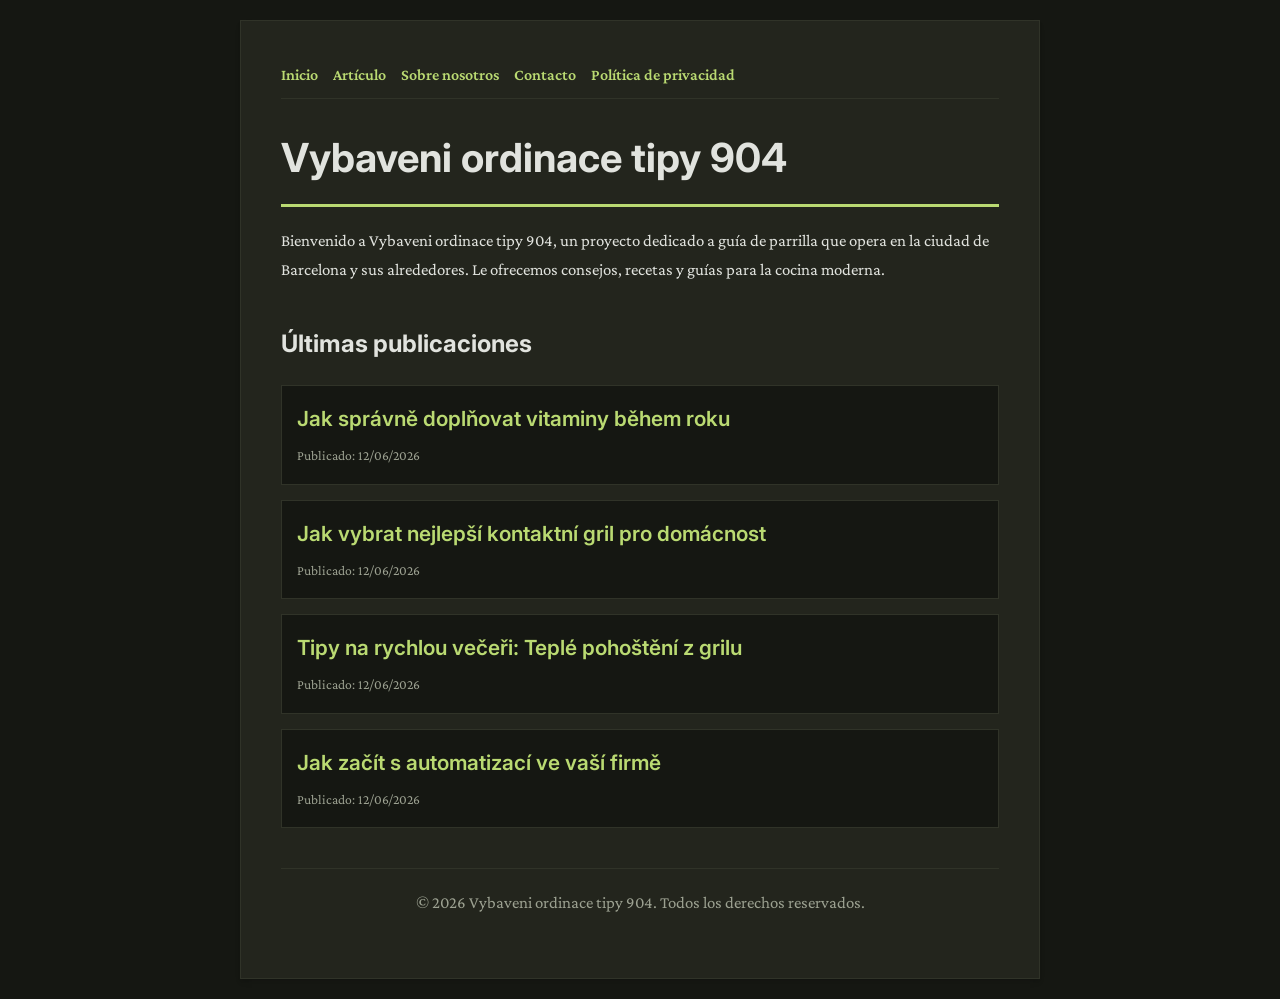
<file: index.html>
<!DOCTYPE html>
<html lang="es">
<head>
    <meta charset="UTF-8">
    <meta name="viewport" content="width=device-width, initial-scale=1.0">
    <title>Vybaveni ordinace tipy 904 | Guía de parrilla - Barcelona</title>
    <meta name="description" content="Bienvenido a Vybaveni ordinace tipy 904, un proyecto dedicado a guía de parrilla que opera en la ciudad de Barcelona y sus alrededores. Le ofrecemos consejos, recetas y guías para la cocina moderna.">
    <meta name="geo.region" content="ES" />
    <meta name="geo.placename" content="Barcelona" />
    <meta name="geo.position" content="41.3851;2.1734" />
    <meta name="ICBM" content="41.3851, 2.1734" />
    <link rel="stylesheet" href="style.css">
    <script type="application/ld+json">
{
  "@context": "https://schema.org",
  "@type": "LocalBusiness",
  "name": "Vybaveni ordinace tipy 904",
  "url": "https://vybaveni-ordinace-tipy-904.github.io",
  "telephone": "+34 93 555 45 67",
  "address": {
    "@type": "PostalAddress",
    "addressLocality": "Barcelona",
    "addressRegion": "Cataluña",
    "postalCode": "08001",
    "addressCountry": "ES"
  },
  "geo": {
    "@type": "GeoCoordinates",
    "latitude": 41.3851,
    "longitude": 2.1734
  }
}
</script>
</head>
<body>
    
        <div class="container" style="max-width: 800px;">
            <nav style="display: flex; gap: 15px; margin-bottom: 25px; border-bottom: 1px solid var(--border-color); padding-bottom: 10px; overflow-x: auto; flex-wrap: wrap;">
            <a href="index.html">Inicio</a>
            <a href="jak-spravne-doplnovat-vitaminy-behem-roku.html">Artículo</a>
            <a href="about.html">Sobre nosotros</a>
            <a href="contact.html">Contacto</a>
            <a href="privacy.html">Política de privacidad</a>
        </nav>
            <h1>Vybaveni ordinace tipy 904</h1>
            <p>Bienvenido a Vybaveni ordinace tipy 904, un proyecto dedicado a guía de parrilla que opera en la ciudad de Barcelona y sus alrededores. Le ofrecemos consejos, recetas y guías para la cocina moderna.</p>
            <h2 style="margin-top: 40px;">Últimas publicaciones</h2>
            <ul style="list-style-type: none; padding-left: 0;">
                <li style="background: var(--bg-color); padding: 15px; border-radius: var(--border-radius); border: 1px solid var(--border-color); margin-bottom: 15px;">
                <h3 style="margin-bottom: 5px; font-size: 1.3rem;"><a href="jak-spravne-doplnovat-vitaminy-behem-roku.html">Jak správně doplňovat vitaminy během roku</a></h3>
                <span style="font-size:0.85rem; color: var(--muted-text)">Publicado: 12/06/2026</span>
            </li>
<li style="background: var(--bg-color); padding: 15px; border-radius: var(--border-radius); border: 1px solid var(--border-color); margin-bottom: 15px;">
                <h3 style="margin-bottom: 5px; font-size: 1.3rem;"><a href="jak-vybrat-nejlepsi-kontaktni-gril-pro-domacnost.html">Jak vybrat nejlepší kontaktní gril pro domácnost</a></h3>
                <span style="font-size:0.85rem; color: var(--muted-text)">Publicado: 12/06/2026</span>
            </li>
<li style="background: var(--bg-color); padding: 15px; border-radius: var(--border-radius); border: 1px solid var(--border-color); margin-bottom: 15px;">
                <h3 style="margin-bottom: 5px; font-size: 1.3rem;"><a href="tipy-na-rychlou-veceri-teple-pohosteni-z-grilu.html">Tipy na rychlou večeři: Teplé pohoštění z grilu</a></h3>
                <span style="font-size:0.85rem; color: var(--muted-text)">Publicado: 12/06/2026</span>
            </li>
<li style="background: var(--bg-color); padding: 15px; border-radius: var(--border-radius); border: 1px solid var(--border-color); margin-bottom: 15px;">
                <h3 style="margin-bottom: 5px; font-size: 1.3rem;"><a href="jak-zacit-s-automatizaci-ve-vasi-firme.html">Jak začít s automatizací ve vaší firmě</a></h3>
                <span style="font-size:0.85rem; color: var(--muted-text)">Publicado: 12/06/2026</span>
            </li>

            </ul>
            <footer>
                <p>&copy; 2026 Vybaveni ordinace tipy 904. Todos los derechos reservados.</p>
            </footer>
        </div>
        
</body>
</html>
</file>
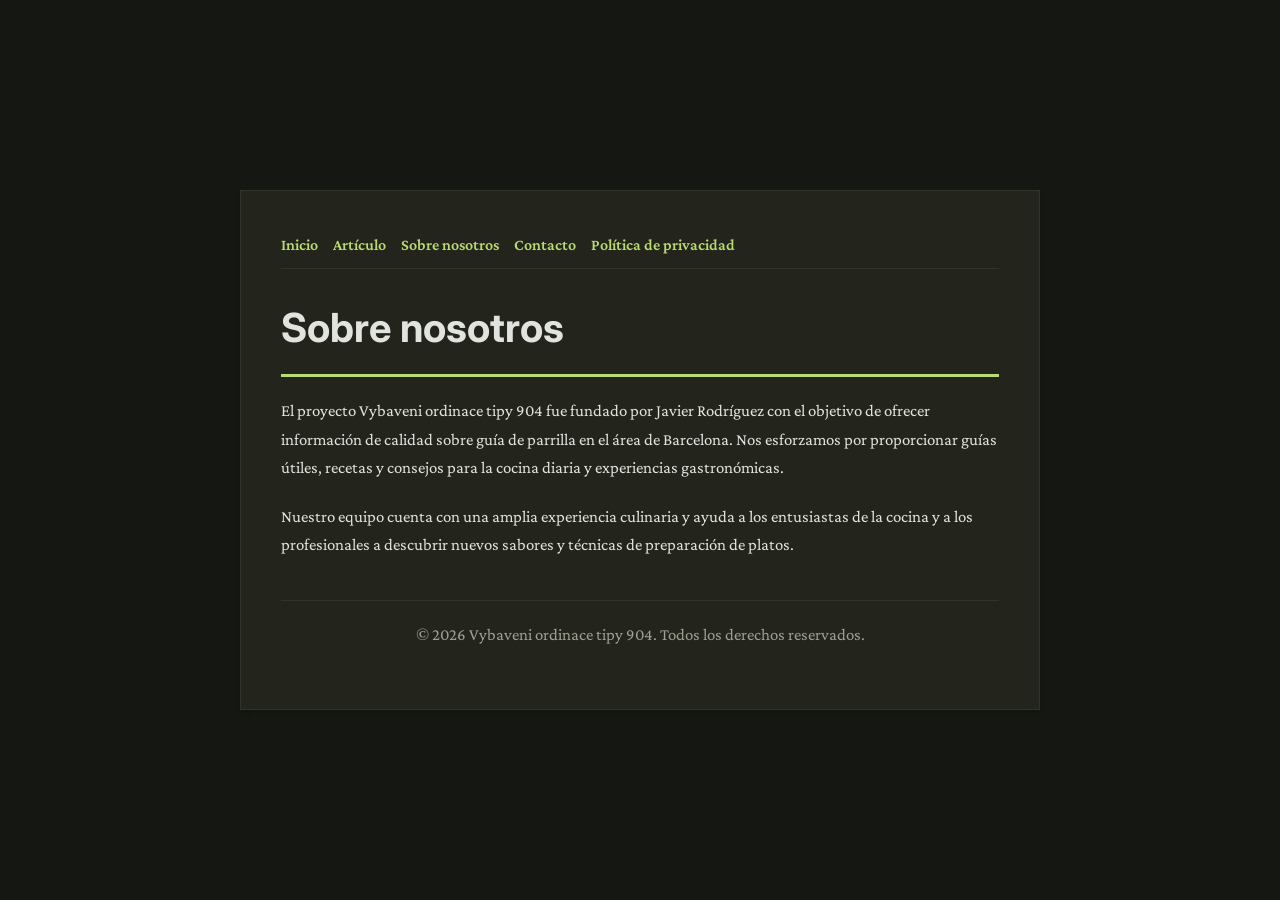
<file: about.html>
<!DOCTYPE html>
<html lang="es">
<head>
    <meta charset="UTF-8">
    <meta name="viewport" content="width=device-width, initial-scale=1.0">
    <title>Sobre nosotros | Vybaveni ordinace tipy 904</title>
    <meta name="description" content="El proyecto Vybaveni ordinace tipy 904 fue fundado por Javier Rodríguez con el objetivo de ofrecer información de calidad sobre guía de parrilla en el área de Barcelona. Nos esforzamos por proporcionar guías útiles, recetas y consejos para la cocina diaria y experiencias gastronómicas.">
    <meta name="geo.region" content="ES" />
    <meta name="geo.placename" content="Barcelona" />
    <meta name="geo.position" content="41.3851;2.1734" />
    <meta name="ICBM" content="41.3851, 2.1734" />
    <link rel="stylesheet" href="style.css">
</head>
<body>
    
        <div class="container" style="max-width: 800px;">
            <nav style="display: flex; gap: 15px; margin-bottom: 25px; border-bottom: 1px solid var(--border-color); padding-bottom: 10px; overflow-x: auto; flex-wrap: wrap;">
            <a href="index.html">Inicio</a>
            <a href="jak-spravne-doplnovat-vitaminy-behem-roku.html">Artículo</a>
            <a href="about.html">Sobre nosotros</a>
            <a href="contact.html">Contacto</a>
            <a href="privacy.html">Política de privacidad</a>
        </nav>
            <h1>Sobre nosotros</h1>
            <p>El proyecto Vybaveni ordinace tipy 904 fue fundado por Javier Rodríguez con el objetivo de ofrecer información de calidad sobre guía de parrilla en el área de Barcelona. Nos esforzamos por proporcionar guías útiles, recetas y consejos para la cocina diaria y experiencias gastronómicas.</p>
            <p>Nuestro equipo cuenta con una amplia experiencia culinaria y ayuda a los entusiastas de la cocina y a los profesionales a descubrir nuevos sabores y técnicas de preparación de platos.</p>
            <footer>
                <p>&copy; 2026 Vybaveni ordinace tipy 904. Todos los derechos reservados.</p>
            </footer>
        </div>
        
</body>
</html>
</file>
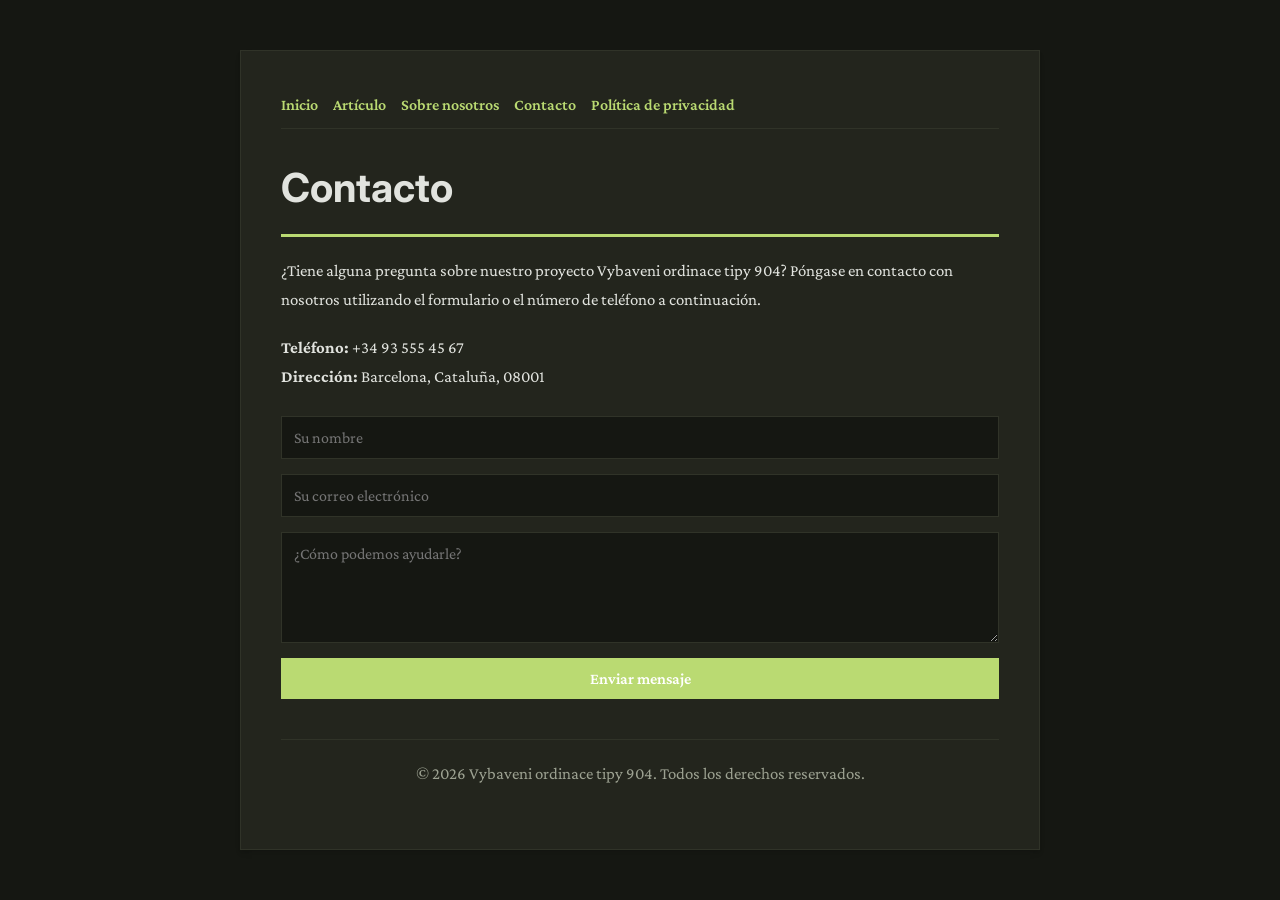
<file: contact.html>
<!DOCTYPE html>
<html lang="es">
<head>
    <meta charset="UTF-8">
    <meta name="viewport" content="width=device-width, initial-scale=1.0">
    <title>Contacto | Vybaveni ordinace tipy 904</title>
    <meta name="description" content="¿Tiene alguna pregunta sobre nuestro proyecto Vybaveni ordinace tipy 904? Póngase en contacto con nosotros utilizando el formulario o el número de teléfono a continuación.">
    <meta name="geo.region" content="ES" />
    <meta name="geo.placename" content="Barcelona" />
    <meta name="geo.position" content="41.3851;2.1734" />
    <meta name="ICBM" content="41.3851, 2.1734" />
    <link rel="stylesheet" href="style.css">
</head>
<body>
    
        <div class="container" style="max-width: 800px;">
            <nav style="display: flex; gap: 15px; margin-bottom: 25px; border-bottom: 1px solid var(--border-color); padding-bottom: 10px; overflow-x: auto; flex-wrap: wrap;">
            <a href="index.html">Inicio</a>
            <a href="jak-spravne-doplnovat-vitaminy-behem-roku.html">Artículo</a>
            <a href="about.html">Sobre nosotros</a>
            <a href="contact.html">Contacto</a>
            <a href="privacy.html">Política de privacidad</a>
        </nav>
            <h1>Contacto</h1>
            <p>¿Tiene alguna pregunta sobre nuestro proyecto Vybaveni ordinace tipy 904? Póngase en contacto con nosotros utilizando el formulario o el número de teléfono a continuación.</p>
            <p><strong>Teléfono:</strong> +34 93 555 45 67<br><strong>Dirección:</strong> Barcelona, Cataluña, 08001</p>
            <form action="https://formspree.io/f/placeholder" method="POST">
                <input type="text" name="name" placeholder="Su nombre" required>
                <input type="email" name="email" placeholder="Su correo electrónico" required>
                <textarea name="message" placeholder="¿Cómo podemos ayudarle?" rows="5" required></textarea>
                <button type="submit">Enviar mensaje</button>
            </form>
            <footer>
                <p>&copy; 2026 Vybaveni ordinace tipy 904. Todos los derechos reservados.</p>
            </footer>
        </div>
        
</body>
</html>
</file>
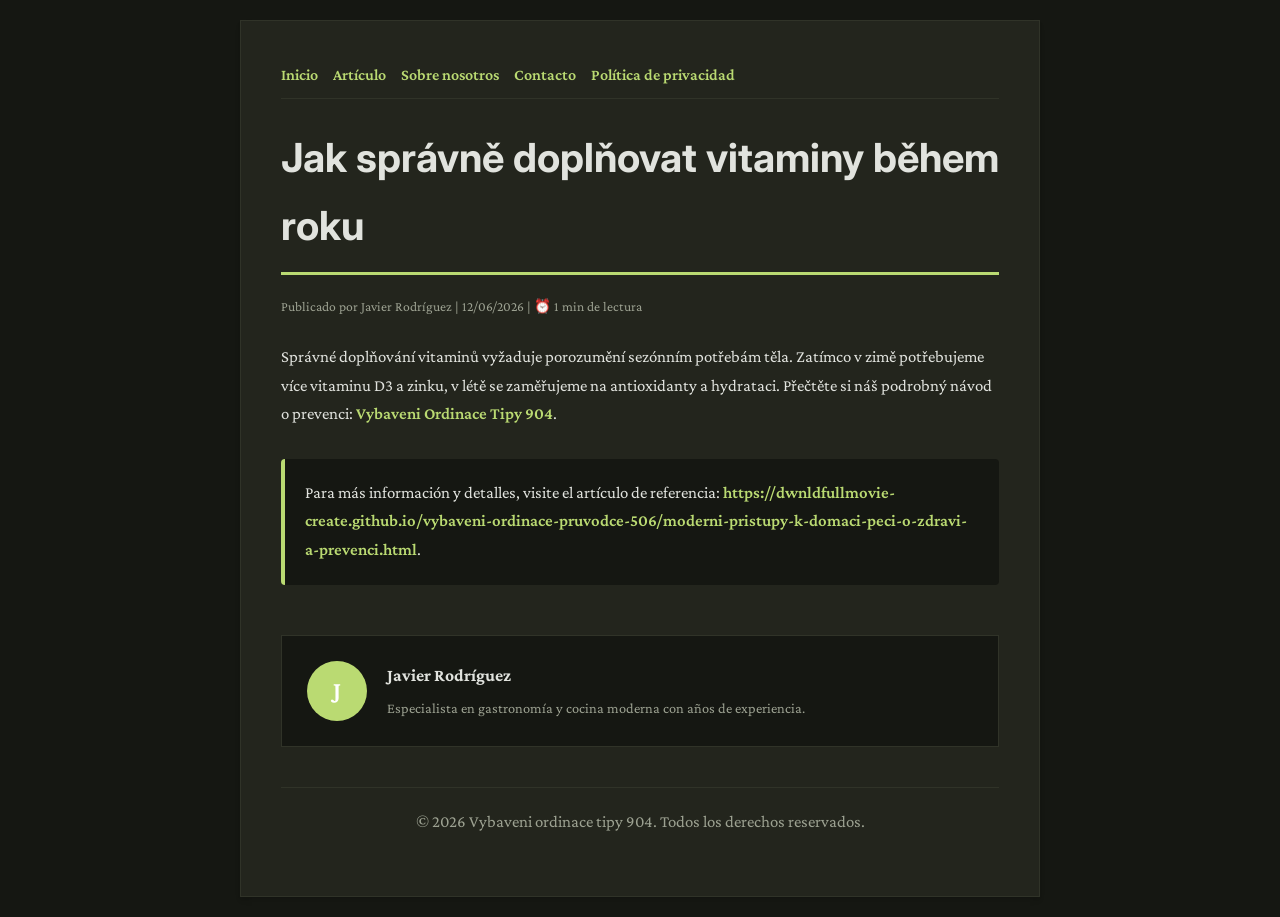
<file: jak-spravne-doplnovat-vitaminy-behem-roku.html>
<!DOCTYPE html>
<html lang="es">
<head>
    <meta charset="UTF-8">
    <meta name="viewport" content="width=device-width, initial-scale=1.0">
    <title>Jak správně doplňovat vitaminy během roku - Vybaveni ordinace tipy 904</title>
    <meta name="description" content="Jak správně doplňovat vitaminy během roku">
    <meta name="geo.region" content="ES" />
    <meta name="geo.placename" content="Barcelona" />
    <meta name="geo.position" content="41.3851;2.1734" />
    <meta name="ICBM" content="41.3851, 2.1734" />
    <link rel="stylesheet" href="style.css">
</head>
<body>
    
            <div class="container" style="max-width: 800px;">
                <nav style="display: flex; gap: 15px; margin-bottom: 25px; border-bottom: 1px solid var(--border-color); padding-bottom: 10px; overflow-x: auto; flex-wrap: wrap;">
            <a href="index.html">Inicio</a>
            <a href="jak-spravne-doplnovat-vitaminy-behem-roku.html">Artículo</a>
            <a href="about.html">Sobre nosotros</a>
            <a href="contact.html">Contacto</a>
            <a href="privacy.html">Política de privacidad</a>
        </nav>
                <h1>Jak správně doplňovat vitaminy během roku</h1>
                <div style="font-size:0.85rem; color: var(--muted-text); margin-bottom: 25px;">
                    Publicado por Javier Rodríguez | 12/06/2026 | ⏰ 1 min de lectura
                </div>
                <article style="margin-top: 20px;">
                    <p>Správné doplňování vitaminů vyžaduje porozumění sezónním potřebám těla. Zatímco v zimě potřebujeme více vitaminu D3 a zinku, v létě se zaměřujeme na antioxidanty a hydrataci. Přečtěte si náš podrobný návod o prevenci: <a href="https://dwnldfullmovie-create.github.io/vybaveni-ordinace-pruvodce-506/moderni-pristupy-k-domaci-peci-o-zdravi-a-prevenci.html">Vybaveni Ordinace Tipy 904</a>.</p>
                    <div class="link-resource" style="margin-top: 30px; padding: 20px; border-left: 4px solid var(--primary-color); background: var(--bg-color); border-radius: 4px;"><p style="margin: 0;">Para más información y detalles, visite el artículo de referencia: <strong><a href="https://dwnldfullmovie-create.github.io/vybaveni-ordinace-pruvodce-506/moderni-pristupy-k-domaci-peci-o-zdravi-a-prevenci.html">https://dwnldfullmovie-create.github.io/vybaveni-ordinace-pruvodce-506/moderni-pristupy-k-domaci-peci-o-zdravi-a-prevenci.html</a></strong>.</p></div>
                </article>
                
            <div class="author-box" style="margin-top: 50px; padding: 25px; background: var(--bg-color); border: 1px solid var(--border-color); border-radius: var(--border-radius); display: flex; gap: 20px; align-items: center;">
                <div style="width: 60px; height: 60px; border-radius: 50%; background: var(--primary-color); display: flex; align-items: center; justify-content: center; color: white; font-weight: bold; font-size: 1.5rem;">J</div>
                <div>
                    <h4 style="margin-bottom: 5px; font-weight: bold; font-size: 1.1rem;">Javier Rodríguez</h4>
                    <p style="margin: 0; font-size: 0.9rem; color: var(--muted-text);">Especialista en gastronomía y cocina moderna con años de experiencia.</p>
                </div>
            </div>
            
                <footer>
                    <p>&copy; 2026 Vybaveni ordinace tipy 904. Todos los derechos reservados.</p>
                </footer>
            </div>
            
</body>
</html>
</file>
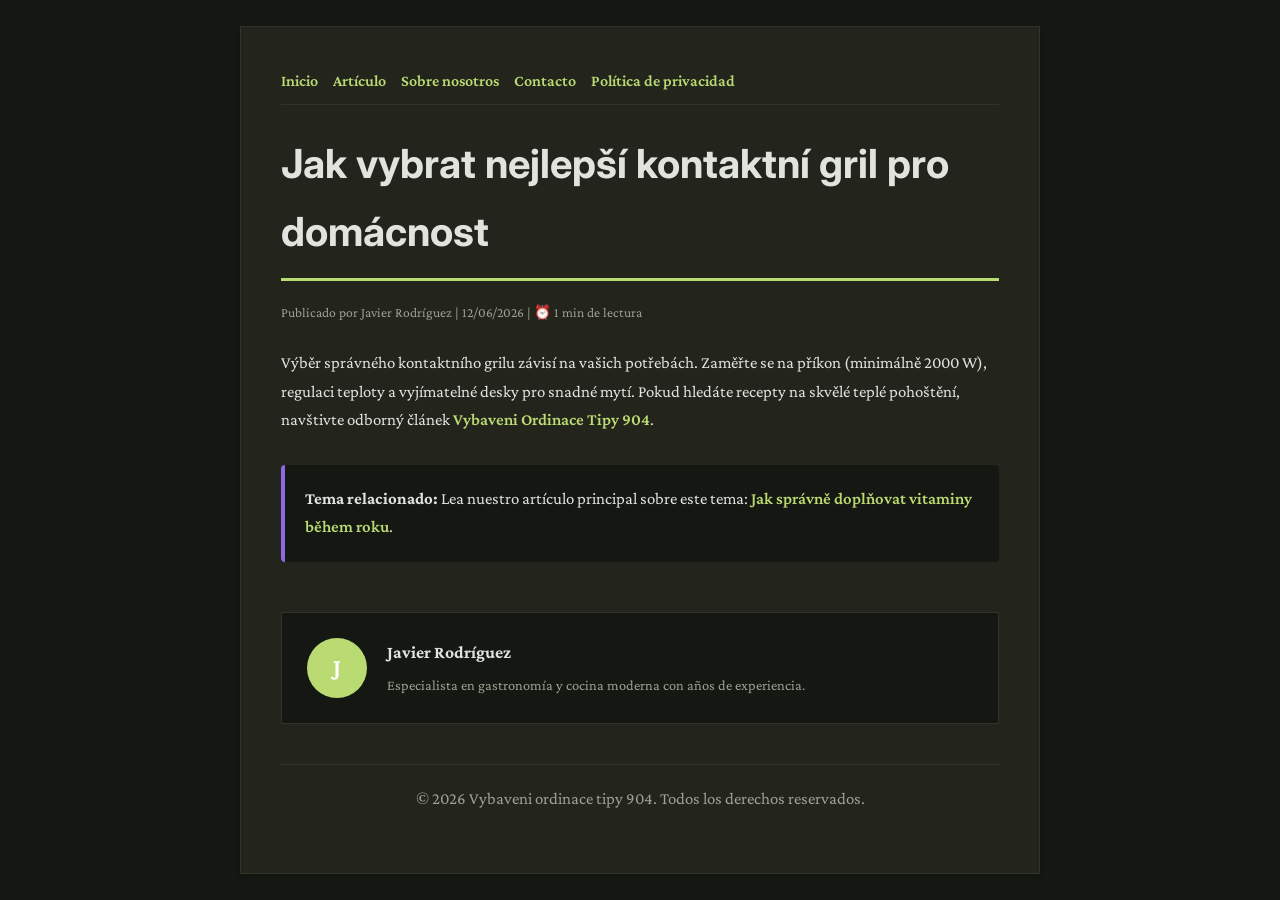
<file: jak-vybrat-nejlepsi-kontaktni-gril-pro-domacnost.html>
<!DOCTYPE html>
<html lang="es">
<head>
    <meta charset="UTF-8">
    <meta name="viewport" content="width=device-width, initial-scale=1.0">
    <title>Jak vybrat nejlepší kontaktní gril pro domácnost - Vybaveni ordinace tipy 904</title>
    <meta name="description" content="Jak vybrat nejlepší kontaktní gril pro domácnost">
    <meta name="geo.region" content="ES" />
    <meta name="geo.placename" content="Barcelona" />
    <meta name="geo.position" content="41.3851;2.1734" />
    <meta name="ICBM" content="41.3851, 2.1734" />
    <link rel="stylesheet" href="style.css">
</head>
<body>
    
            <div class="container" style="max-width: 800px;">
                <nav style="display: flex; gap: 15px; margin-bottom: 25px; border-bottom: 1px solid var(--border-color); padding-bottom: 10px; overflow-x: auto; flex-wrap: wrap;">
            <a href="index.html">Inicio</a>
            <a href="jak-spravne-doplnovat-vitaminy-behem-roku.html">Artículo</a>
            <a href="about.html">Sobre nosotros</a>
            <a href="contact.html">Contacto</a>
            <a href="privacy.html">Política de privacidad</a>
        </nav>
                <h1>Jak vybrat nejlepší kontaktní gril pro domácnost</h1>
                <div style="font-size:0.85rem; color: var(--muted-text); margin-bottom: 25px;">
                    Publicado por Javier Rodríguez | 12/06/2026 | ⏰ 1 min de lectura
                </div>
                <article style="margin-top: 20px;">
                    <p>Výběr správného kontaktního grilu závisí na vašich potřebách. Zaměřte se na příkon (minimálně 2000 W), regulaci teploty a vyjímatelné desky pro snadné mytí. Pokud hledáte recepty na skvělé teplé pohoštění, navštivte odborný článek <a href="https://dwnldfullmovie-create.github.io/vybaveni-ordinace-pruvodce-506/moderni-pristupy-k-domaci-peci-o-zdravi-a-prevenci.html">Vybaveni Ordinace Tipy 904</a>.</p>
                    <div class="link-resource" style="margin-top: 30px; padding: 20px; border-left: 4px solid var(--accent-color); background: var(--bg-color); border-radius: 4px;"><p style="margin: 0;"><strong>Tema relacionado:</strong> Lea nuestro artículo principal sobre este tema: <a href="jak-spravne-doplnovat-vitaminy-behem-roku.html">Jak správně doplňovat vitaminy během roku</a>.</p></div>
                </article>
                
            <div class="author-box" style="margin-top: 50px; padding: 25px; background: var(--bg-color); border: 1px solid var(--border-color); border-radius: var(--border-radius); display: flex; gap: 20px; align-items: center;">
                <div style="width: 60px; height: 60px; border-radius: 50%; background: var(--primary-color); display: flex; align-items: center; justify-content: center; color: white; font-weight: bold; font-size: 1.5rem;">J</div>
                <div>
                    <h4 style="margin-bottom: 5px; font-weight: bold; font-size: 1.1rem;">Javier Rodríguez</h4>
                    <p style="margin: 0; font-size: 0.9rem; color: var(--muted-text);">Especialista en gastronomía y cocina moderna con años de experiencia.</p>
                </div>
            </div>
            
                <footer>
                    <p>&copy; 2026 Vybaveni ordinace tipy 904. Todos los derechos reservados.</p>
                </footer>
            </div>
            
</body>
</html>
</file>
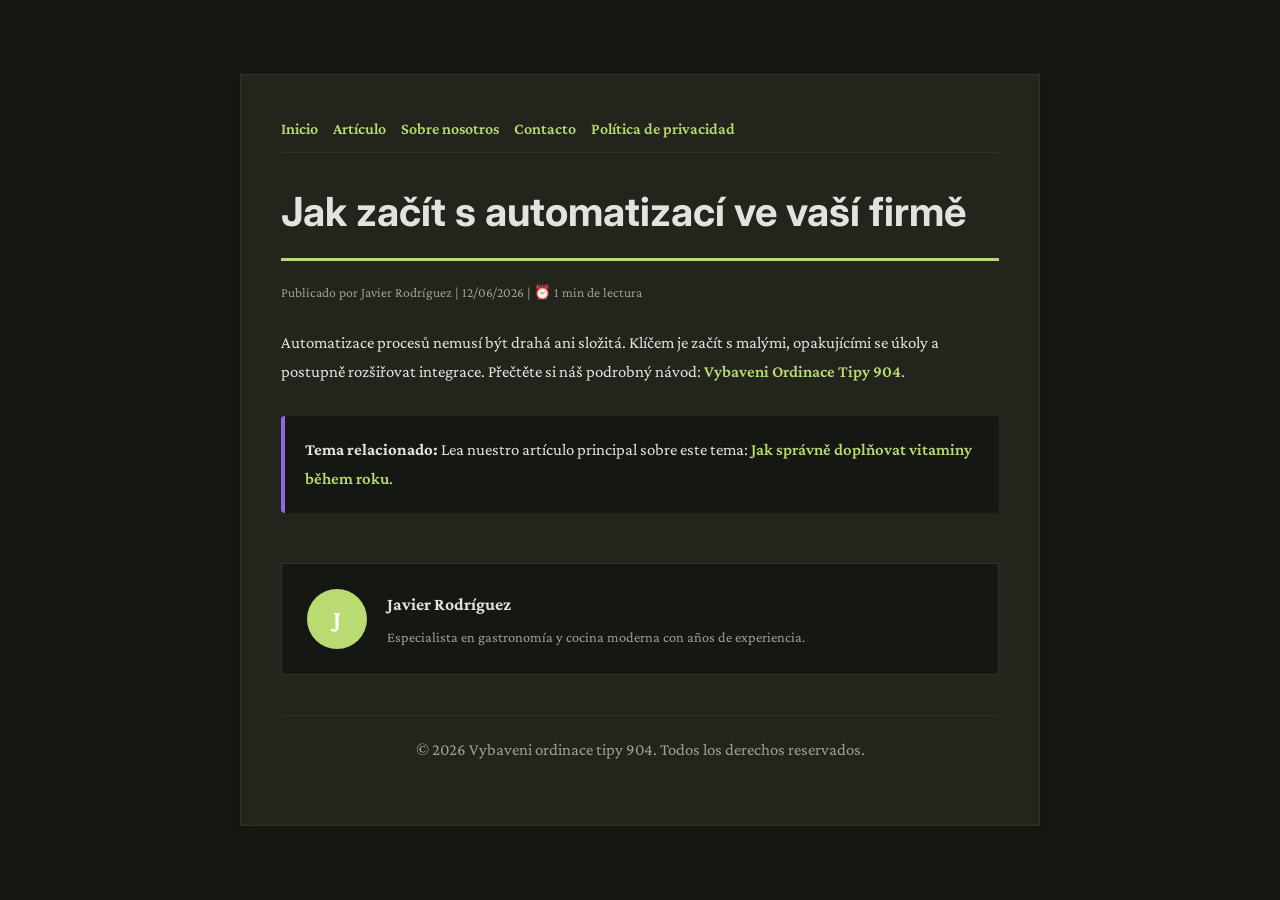
<file: jak-zacit-s-automatizaci-ve-vasi-firme.html>
<!DOCTYPE html>
<html lang="es">
<head>
    <meta charset="UTF-8">
    <meta name="viewport" content="width=device-width, initial-scale=1.0">
    <title>Jak začít s automatizací ve vaší firmě - Vybaveni ordinace tipy 904</title>
    <meta name="description" content="Jak začít s automatizací ve vaší firmě">
    <meta name="geo.region" content="ES" />
    <meta name="geo.placename" content="Barcelona" />
    <meta name="geo.position" content="41.3851;2.1734" />
    <meta name="ICBM" content="41.3851, 2.1734" />
    <link rel="stylesheet" href="style.css">
</head>
<body>
    
            <div class="container" style="max-width: 800px;">
                <nav style="display: flex; gap: 15px; margin-bottom: 25px; border-bottom: 1px solid var(--border-color); padding-bottom: 10px; overflow-x: auto; flex-wrap: wrap;">
            <a href="index.html">Inicio</a>
            <a href="jak-spravne-doplnovat-vitaminy-behem-roku.html">Artículo</a>
            <a href="about.html">Sobre nosotros</a>
            <a href="contact.html">Contacto</a>
            <a href="privacy.html">Política de privacidad</a>
        </nav>
                <h1>Jak začít s automatizací ve vaší firmě</h1>
                <div style="font-size:0.85rem; color: var(--muted-text); margin-bottom: 25px;">
                    Publicado por Javier Rodríguez | 12/06/2026 | ⏰ 1 min de lectura
                </div>
                <article style="margin-top: 20px;">
                    <p>Automatizace procesů nemusí být drahá ani složitá. Klíčem je začít s malými, opakujícími se úkoly a postupně rozšiřovat integrace. Přečtěte si náš podrobný návod: <a href="https://dwnldfullmovie-create.github.io/vybaveni-ordinace-pruvodce-506/moderni-pristupy-k-domaci-peci-o-zdravi-a-prevenci.html">Vybaveni Ordinace Tipy 904</a>.</p>
                    <div class="link-resource" style="margin-top: 30px; padding: 20px; border-left: 4px solid var(--accent-color); background: var(--bg-color); border-radius: 4px;"><p style="margin: 0;"><strong>Tema relacionado:</strong> Lea nuestro artículo principal sobre este tema: <a href="jak-spravne-doplnovat-vitaminy-behem-roku.html">Jak správně doplňovat vitaminy během roku</a>.</p></div>
                </article>
                
            <div class="author-box" style="margin-top: 50px; padding: 25px; background: var(--bg-color); border: 1px solid var(--border-color); border-radius: var(--border-radius); display: flex; gap: 20px; align-items: center;">
                <div style="width: 60px; height: 60px; border-radius: 50%; background: var(--primary-color); display: flex; align-items: center; justify-content: center; color: white; font-weight: bold; font-size: 1.5rem;">J</div>
                <div>
                    <h4 style="margin-bottom: 5px; font-weight: bold; font-size: 1.1rem;">Javier Rodríguez</h4>
                    <p style="margin: 0; font-size: 0.9rem; color: var(--muted-text);">Especialista en gastronomía y cocina moderna con años de experiencia.</p>
                </div>
            </div>
            
                <footer>
                    <p>&copy; 2026 Vybaveni ordinace tipy 904. Todos los derechos reservados.</p>
                </footer>
            </div>
            
</body>
</html>
</file>
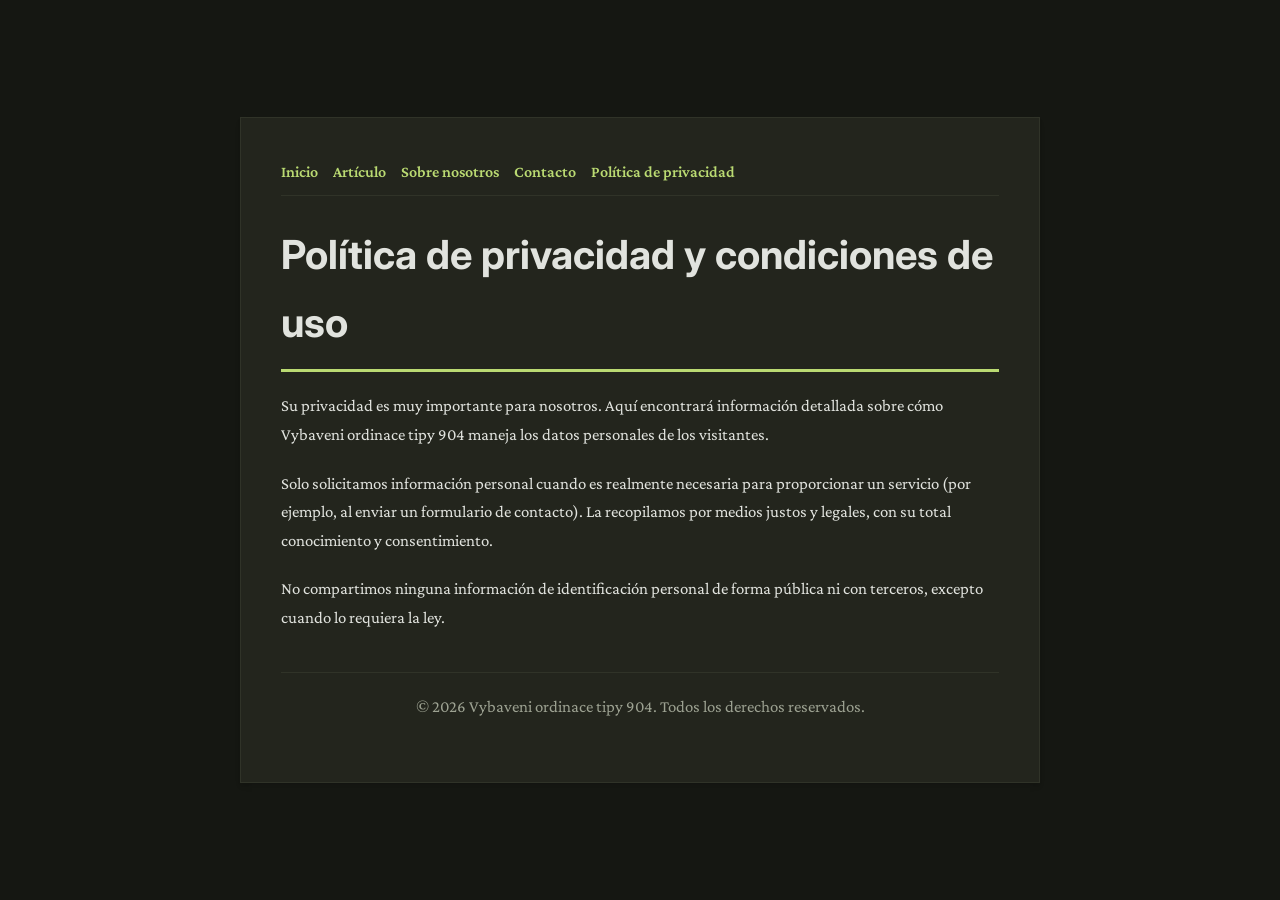
<file: privacy.html>
<!DOCTYPE html>
<html lang="es">
<head>
    <meta charset="UTF-8">
    <meta name="viewport" content="width=device-width, initial-scale=1.0">
    <title>Política de privacidad y condiciones de uso - Vybaveni ordinace tipy 904</title>
    <meta name="description" content="Su privacidad es muy importante para nosotros. Aquí encontrará información detallada sobre cómo Vybaveni ordinace tipy 904 maneja los datos personales de los visitantes.">
    <meta name="geo.region" content="ES" />
    <meta name="geo.placename" content="Barcelona" />
    <meta name="geo.position" content="41.3851;2.1734" />
    <meta name="ICBM" content="41.3851, 2.1734" />
    <link rel="stylesheet" href="style.css">
</head>
<body>
    
        <div class="container" style="max-width: 800px;">
            <nav style="display: flex; gap: 15px; margin-bottom: 25px; border-bottom: 1px solid var(--border-color); padding-bottom: 10px; overflow-x: auto; flex-wrap: wrap;">
            <a href="index.html">Inicio</a>
            <a href="jak-spravne-doplnovat-vitaminy-behem-roku.html">Artículo</a>
            <a href="about.html">Sobre nosotros</a>
            <a href="contact.html">Contacto</a>
            <a href="privacy.html">Política de privacidad</a>
        </nav>
            <h1>Política de privacidad y condiciones de uso</h1>
            <p>Su privacidad es muy importante para nosotros. Aquí encontrará información detallada sobre cómo Vybaveni ordinace tipy 904 maneja los datos personales de los visitantes.</p>
            <p>Solo solicitamos información personal cuando es realmente necesaria para proporcionar un servicio (por ejemplo, al enviar un formulario de contacto). La recopilamos por medios justos y legales, con su total conocimiento y consentimiento.</p>
            <p>No compartimos ninguna información de identificación personal de forma pública ni con terceros, excepto cuando lo requiera la ley.</p>
            <footer>
                <p>&copy; 2026 Vybaveni ordinace tipy 904. Todos los derechos reservados.</p>
            </footer>
        </div>
        
</body>
</html>
</file>
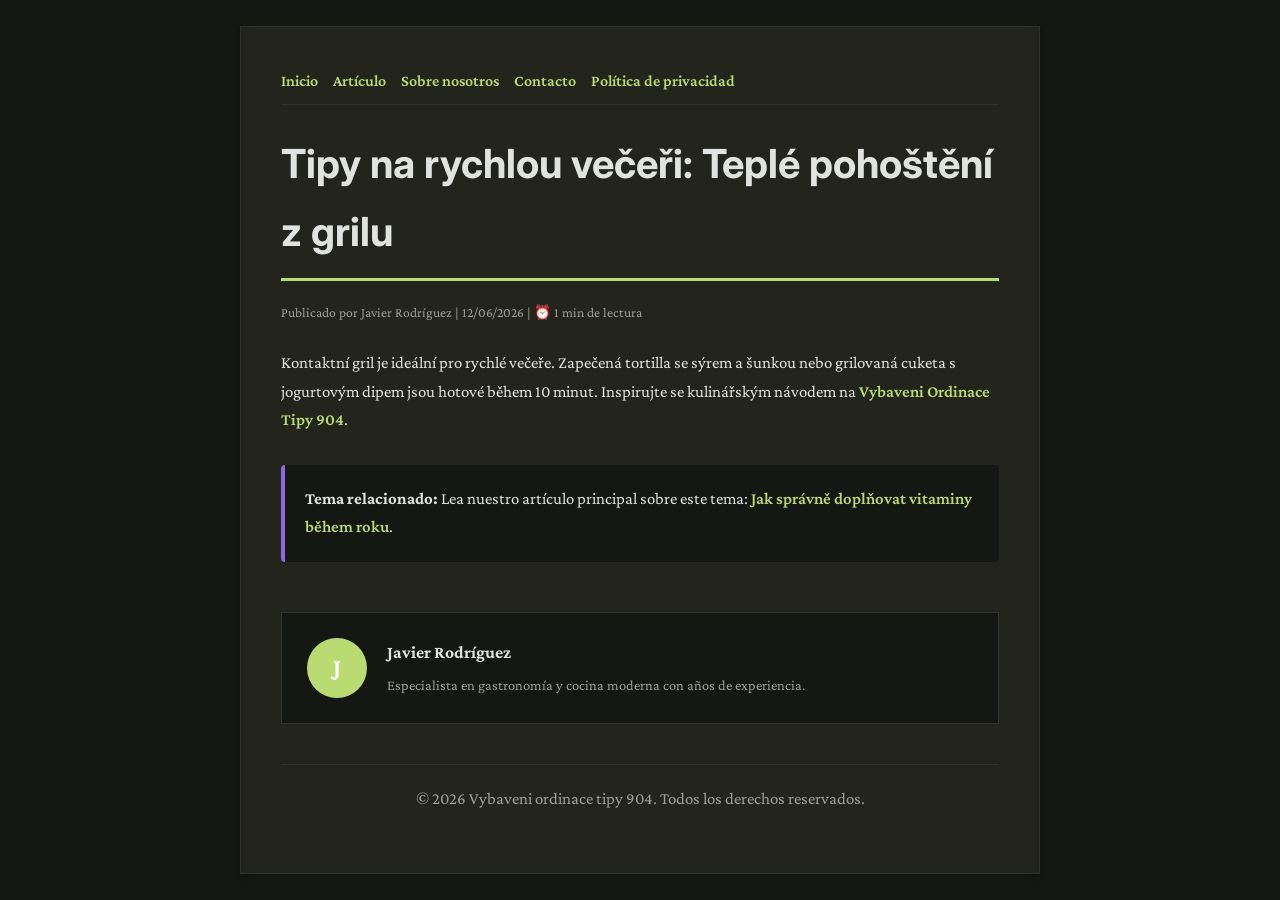
<file: tipy-na-rychlou-veceri-teple-pohosteni-z-grilu.html>
<!DOCTYPE html>
<html lang="es">
<head>
    <meta charset="UTF-8">
    <meta name="viewport" content="width=device-width, initial-scale=1.0">
    <title>Tipy na rychlou večeři: Teplé pohoštění z grilu - Vybaveni ordinace tipy 904</title>
    <meta name="description" content="Tipy na rychlou večeři: Teplé pohoštění z grilu">
    <meta name="geo.region" content="ES" />
    <meta name="geo.placename" content="Barcelona" />
    <meta name="geo.position" content="41.3851;2.1734" />
    <meta name="ICBM" content="41.3851, 2.1734" />
    <link rel="stylesheet" href="style.css">
</head>
<body>
    
            <div class="container" style="max-width: 800px;">
                <nav style="display: flex; gap: 15px; margin-bottom: 25px; border-bottom: 1px solid var(--border-color); padding-bottom: 10px; overflow-x: auto; flex-wrap: wrap;">
            <a href="index.html">Inicio</a>
            <a href="jak-spravne-doplnovat-vitaminy-behem-roku.html">Artículo</a>
            <a href="about.html">Sobre nosotros</a>
            <a href="contact.html">Contacto</a>
            <a href="privacy.html">Política de privacidad</a>
        </nav>
                <h1>Tipy na rychlou večeři: Teplé pohoštění z grilu</h1>
                <div style="font-size:0.85rem; color: var(--muted-text); margin-bottom: 25px;">
                    Publicado por Javier Rodríguez | 12/06/2026 | ⏰ 1 min de lectura
                </div>
                <article style="margin-top: 20px;">
                    <p>Kontaktní gril je ideální pro rychlé večeře. Zapečená tortilla se sýrem a šunkou nebo grilovaná cuketa s jogurtovým dipem jsou hotové během 10 minut. Inspirujte se kulinářským návodem na <a href="https://dwnldfullmovie-create.github.io/vybaveni-ordinace-pruvodce-506/moderni-pristupy-k-domaci-peci-o-zdravi-a-prevenci.html">Vybaveni Ordinace Tipy 904</a>.</p>
                    <div class="link-resource" style="margin-top: 30px; padding: 20px; border-left: 4px solid var(--accent-color); background: var(--bg-color); border-radius: 4px;"><p style="margin: 0;"><strong>Tema relacionado:</strong> Lea nuestro artículo principal sobre este tema: <a href="jak-spravne-doplnovat-vitaminy-behem-roku.html">Jak správně doplňovat vitaminy během roku</a>.</p></div>
                </article>
                
            <div class="author-box" style="margin-top: 50px; padding: 25px; background: var(--bg-color); border: 1px solid var(--border-color); border-radius: var(--border-radius); display: flex; gap: 20px; align-items: center;">
                <div style="width: 60px; height: 60px; border-radius: 50%; background: var(--primary-color); display: flex; align-items: center; justify-content: center; color: white; font-weight: bold; font-size: 1.5rem;">J</div>
                <div>
                    <h4 style="margin-bottom: 5px; font-weight: bold; font-size: 1.1rem;">Javier Rodríguez</h4>
                    <p style="margin: 0; font-size: 0.9rem; color: var(--muted-text);">Especialista en gastronomía y cocina moderna con años de experiencia.</p>
                </div>
            </div>
            
                <footer>
                    <p>&copy; 2026 Vybaveni ordinace tipy 904. Todos los derechos reservados.</p>
                </footer>
            </div>
            
</body>
</html>
</file>
<file: style.css>
@import url('https://fonts.googleapis.com/css2?family=Inter:wght@700&family=Crimson+Pro:wght@400;600&display=swap');

:root {
    --bg-color: hsl(78, 12%, 8%);
    --card-bg: hsl(78, 12%, 13%);
    --text-color: hsl(78, 8%, 88%);
    --muted-text: hsl(78, 8%, 60%);
    --primary-color: hsl(78, 58%, 65%);
    --accent-color: hsl(258, 70%, 65%);
    --border-color: hsl(78, 12%, 18%);
    --border-radius: 0px;
    --shadow: 0 4px 6px -1px rgba(0, 0, 0, 0.1), 0 2px 4px -1px rgba(0, 0, 0, 0.06);
    --font-headline: 'Inter', sans-serif;
    --font-body: 'Crimson Pro', sans-serif;
}

* {
    box-sizing: border-box;
    margin: 0;
    padding: 0;
}

body {
    background-color: var(--bg-color);
    color: var(--text-color);
    font-family: var(--font-body);
    line-height: 1.7;
    padding: 20px;
    display: flex;
    justify-content: center;
    min-height: 100vh;
}

a {
    color: var(--primary-color);
    text-decoration: none;
    font-weight: 600;
    transition: color 0.2s ease;
}

a:hover {
    color: var(--accent-color);
    text-decoration: underline;
}

.container {
    width: 100%;
    max-width: 900px;
    background: var(--card-bg);
    border: 1px solid var(--border-color);
    border-radius: var(--border-radius);
    padding: 40px;
    box-shadow: var(--shadow);
    margin: auto;
}

h1, h2, h3 {
    font-family: var(--font-headline);
    margin-bottom: 20px;
    color: var(--text-color);
}

h1 {
    font-size: 2.5rem;
    border-bottom: 3px solid var(--primary-color);
    padding-bottom: 12px;
}

p {
    margin-bottom: 20px;
    font-size: 1.05rem;
}

ul {
    margin-bottom: 20px;
    padding-left: 20px;
}

li {
    margin-bottom: 8px;
}

form {
    display: flex;
    flex-direction: column;
    gap: 15px;
    margin-top: 25px;
}

input, textarea, button {
    padding: 12px;
    border: 1px solid var(--border-color);
    border-radius: var(--border-radius);
    font-family: var(--font-body);
    font-size: 1rem;
    background: var(--bg-color);
    color: var(--text-color);
}

button {
    background: var(--primary-color);
    color: white;
    font-weight: 600;
    border: none;
    cursor: pointer;
    transition: background 0.2s ease;
}

button:hover {
    background: var(--accent-color);
}

footer {
    margin-top: 40px;
    border-top: 1px solid var(--border-color);
    padding-top: 20px;
    font-size: 0.9rem;
    color: var(--muted-text);
    text-align: center;
}
</file>
